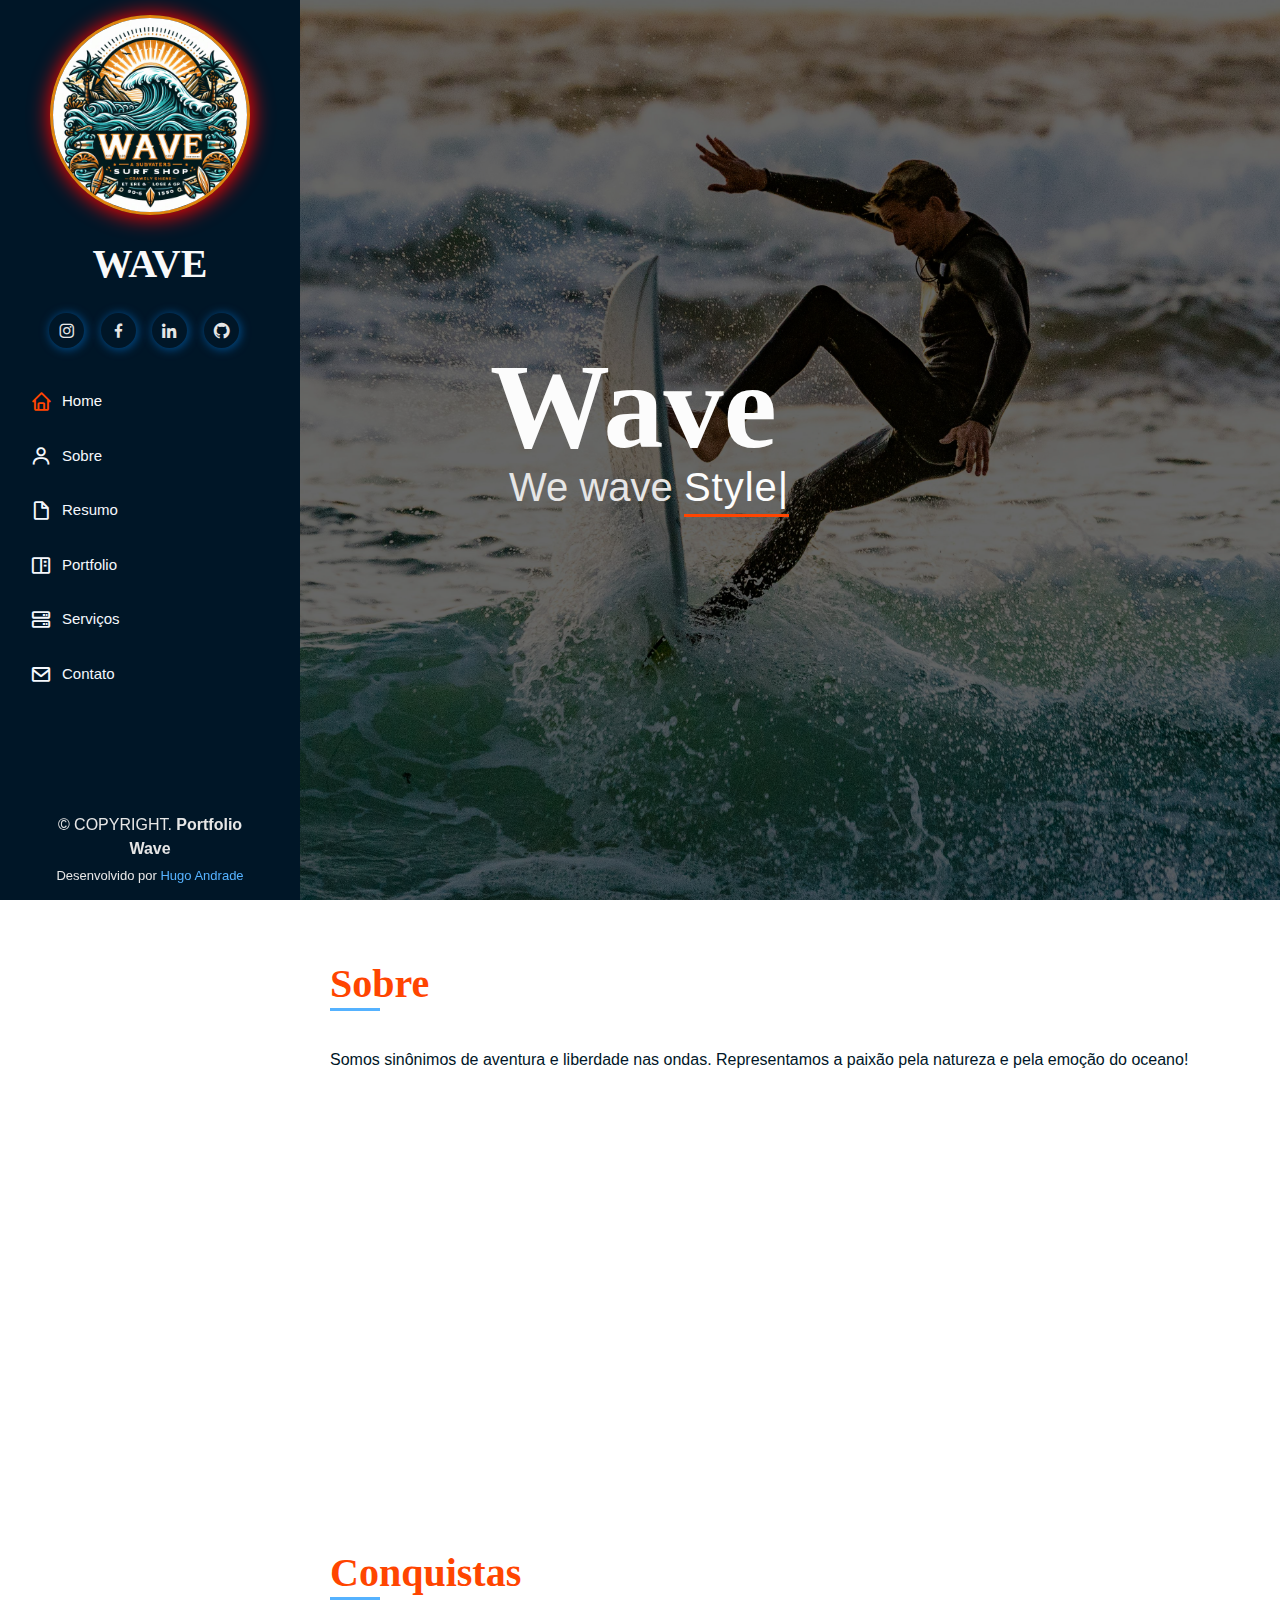
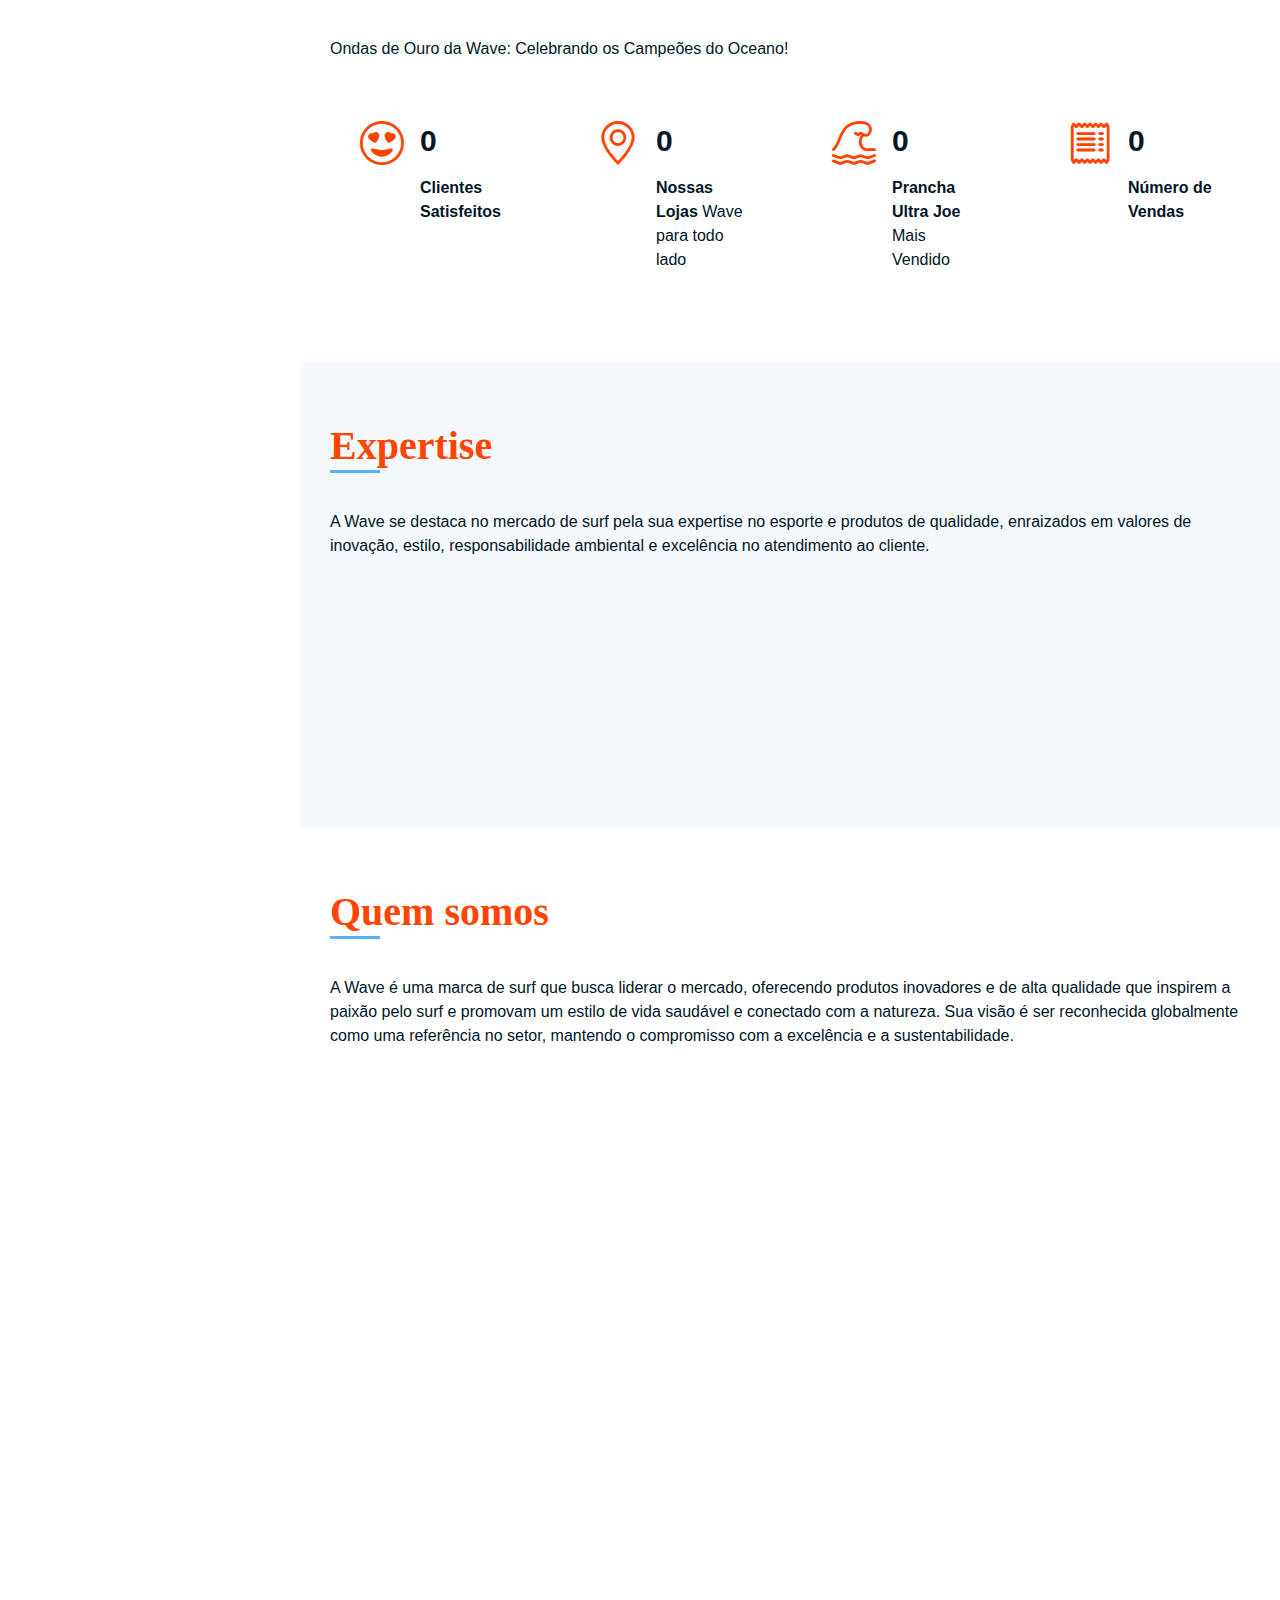
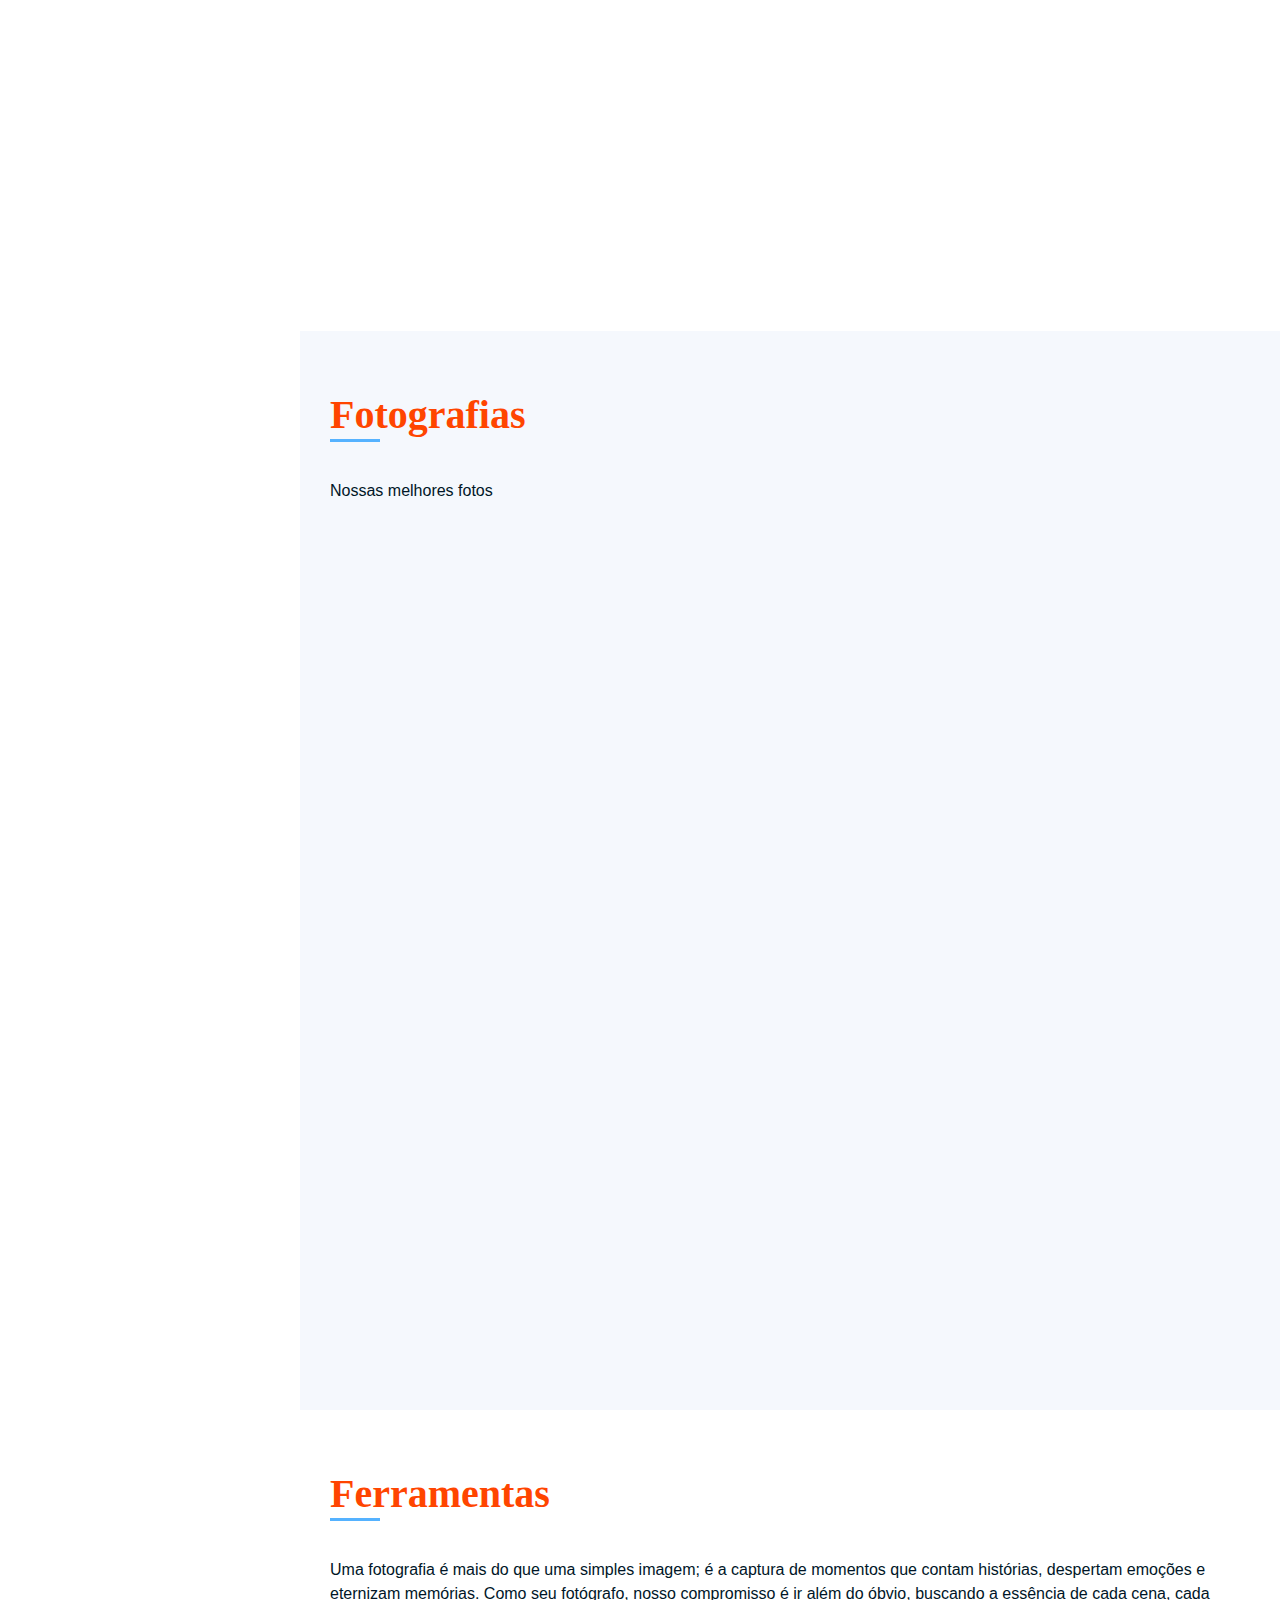
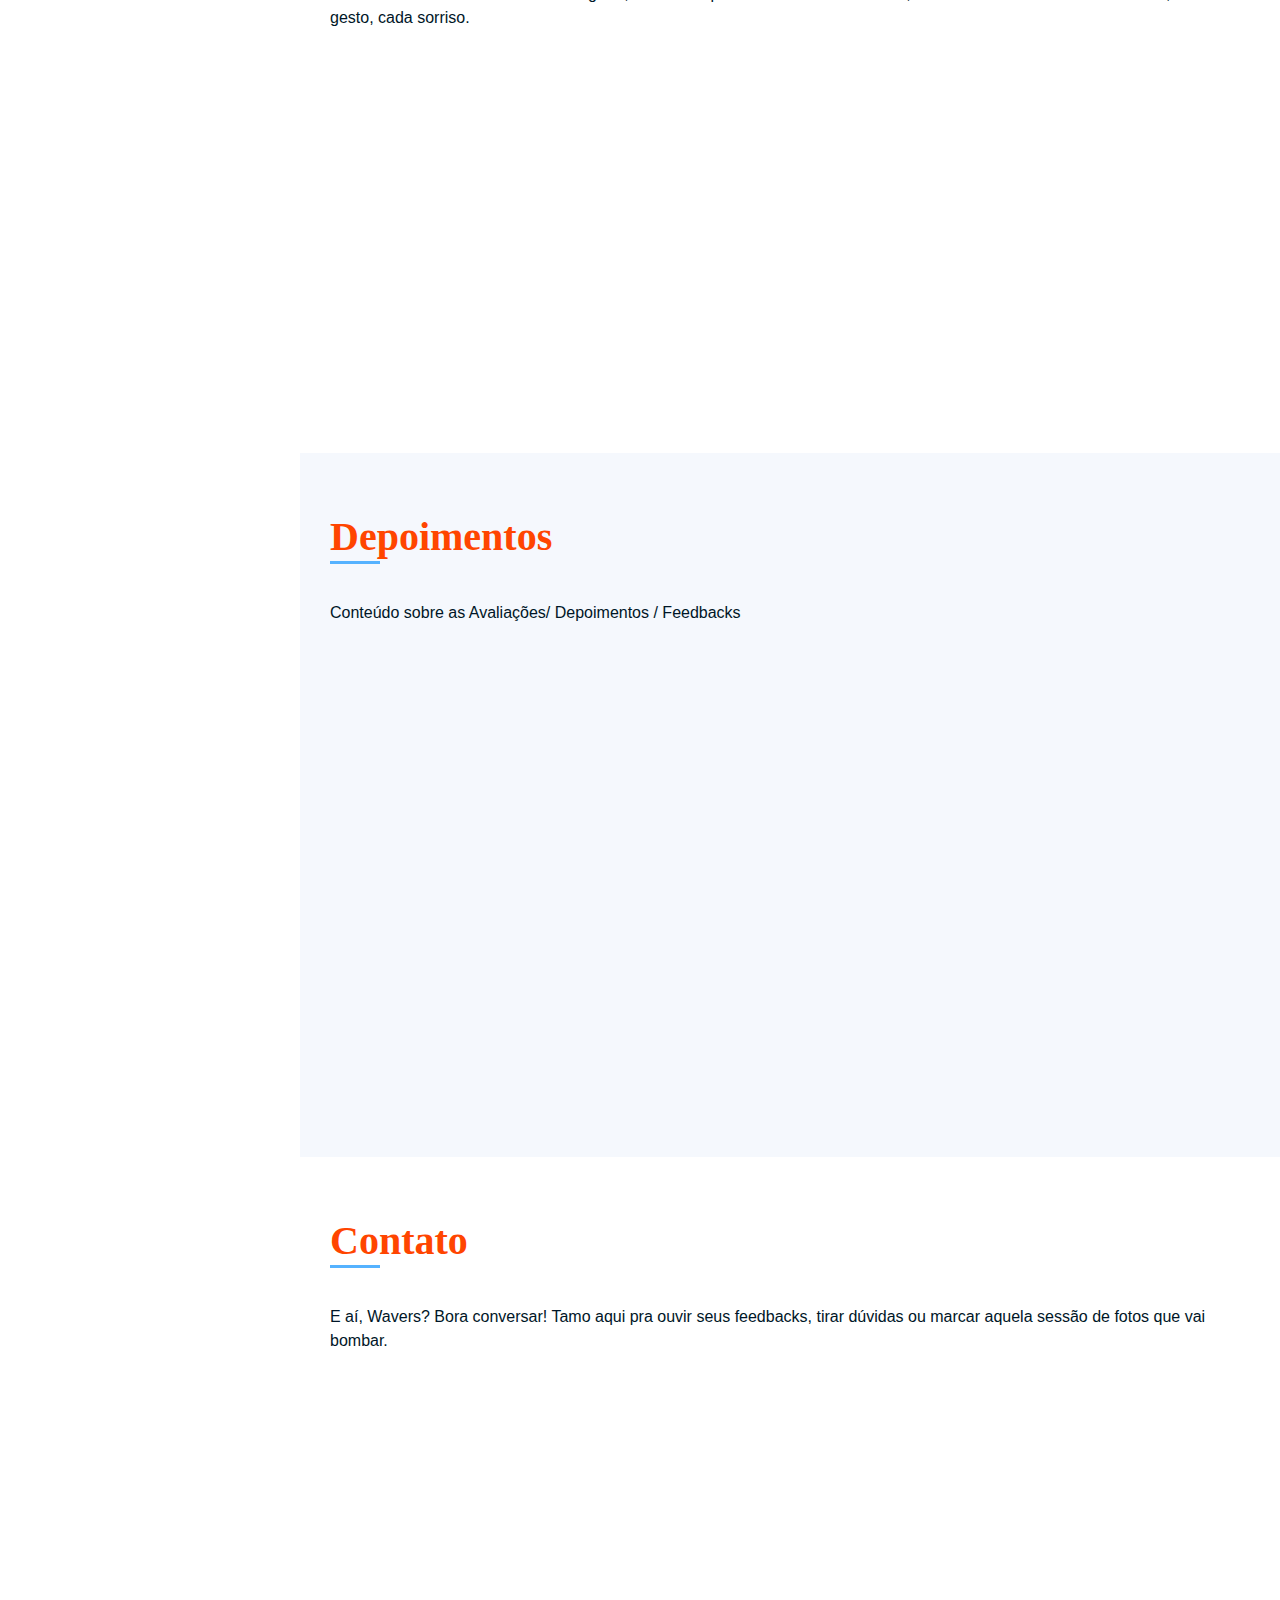
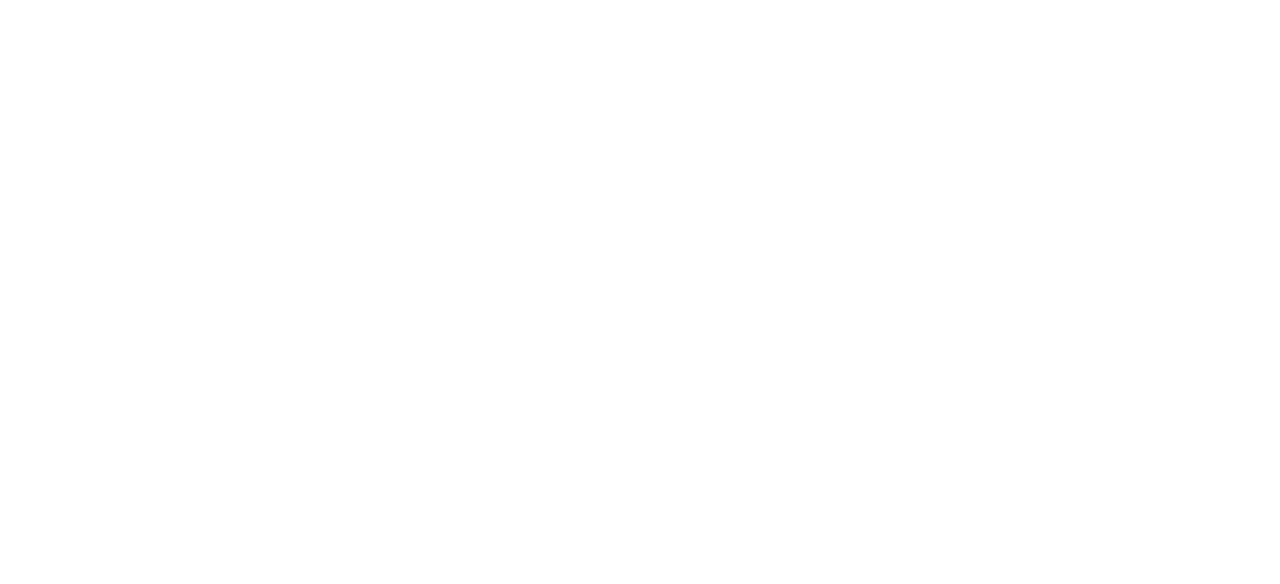
<file: index.html>
<!DOCTYPE html>
<html lang="pt-br">
<head>
    <meta charset="UTF-8">
    <meta name="viewport" content="width=device-width, initial-scale=1.0">
    <title> Wave </title>
    <!-- Criar Meta -->
    <meta name="author" content="Hugo Andrade">
    <meta name="robots" content="index, follow">
    <meta name="description" content="wave, os melhores fotografos para surfistas">
    <meta name="keywords" content="wave, fotografia, surf, surfistas, ondas, onda, surfista, fotografia maravilhosas, fotografia sol, fotografia de surfistas">
    <!--  Criar Favicon -->
    <link rel="shortcut icon" href="img/logo/logo-img.jpg">

    <!-- Css Bootstrap -->
    <link rel="stylesheet" href="bootstrap/aos/aos.css">
    <link rel="stylesheet" href="bootstrap/bootstrap/css/bootstrap.min.css">
    <link rel="stylesheet" href="bootstrap/bootstrap-icons/bootstrap-icons.css">
    <link rel="stylesheet" href="bootstrap/boxicons/css/boxicons.min.css">
    <link rel="stylesheet" href="bootstrap/glightbox/css/glightbox.min.css">
    <link rel="stylesheet" href="bootstrap/swiper/swiper-bundle.min.css">

    <!-- CSS Principal -->
    <link rel="stylesheet" href="css/style.css">

</head>
<body>

    <!-- Botão Hamburger para alternar menu mobile -->
    <i class="bi bi-list mobile-nav-toggle d-xl-none"></i>

    <!-- Cabeçalho -->
    <header id="header">
        <div class="d-flex flex-column">
            <div class="perfil"> <!-- Início div perfil -->
                <img class="img-fluid rounded-circle" src="img/logo/perfil.jpg" alt="">

                <h1 class="text-light"> WAVE </h1>

                <div class="social-links mt-3 text-center"> <!-- Div Redes Sociais -->
                    <a href="#" class="instagram" target="_blank"> <i class="bx bxl-instagram"></i> </a>

                    <a href="#" class="facebook" target="_blank"> <i class="bx bxl-facebook"></i> </a>

                    <a href="#" class="linkedin" target="_blank"> <i class="bx bxl-linkedin"></i> </a>

                    <a href="#" class="github" target="_blank"> <i class="bx bxl-github"></i> </a>
                </div> <!-- Fim div Redes Sociais -->

            </div> <!-- Fim da Div Perfil -->

            <nav id="navbar" class="nav-menu navbar">
                <ul> <!-- lista não ordenada criada -->
                    <li><a href="#hero" class="nav-link scrollto active"> <i class="bx bx-home"></i><span> Home </span> </a></li>

                    <li><a href="#sobre" class="nav-link scrollto"> <i class="bx bx-user"></i><span> Sobre </span> </a></li>

                    <li><a href="#resume" class="nav-link scrollto"> <i class="bx bx-file-blank"></i><span> Resumo </span> </a></li>

                    <li><a href="#portfolio" class="nav-link scrollto"> <i class="bx bx-book-content"></i><span> Portfolio </span> </a></li>

                    <li><a href="#services" class="nav-link scrollto"> <i class="bx bx-server"></i><span> Serviços </span> </a></li>

                    <li><a href="#contato" class="nav-link scrollto"> <i class="bx bx-envelope"></i><span> Contato </span> </a></li>
                </ul>
            </nav>

        </div> <!-- Fim div flex column -->

    </header> <!-- Fim cabeçalho -->

    <!-- Seção Hero -->

    <section id="hero" class="d-flex flex-column justify-content-center align-items-center">
        <div class="hero-container" data-aos="fade-in">

            <h1> Wave </h1>
            <p> We wave <span class="typed" data-typed-items="Style, Surf, You"></span></p>
        </div>

        <h6 class="direitos">https://www.pexels.com/pt-br/foto/surfista-realizando-truques-1654498/</h6>

    </section> <!-- fim da seção hero -->

    <!-- Ínicio conteúdo Principal -->

    <main id="main"> 
        <section id="sobre" class="sobre">

            <div class="container"> <!-- início div container --> 

                <div class="section-title">  <!-- ínicio div seção -->
                    <h2> Sobre </h2>
                    <p> Somos sinônimos de aventura e liberdade nas ondas. Representamos a paixão pela natureza e pela emoção do oceano! </p>

                </div> <!-- fim seção título -->

                <div class="row"> <!-- Início div row -->
                    <div class="col-lg-4" data-aos="fade-right"> <!-- Início div col-lg-4 -->
                        <img class="img-fluid" src="img/logo/blacklogo.png" alt="">
                    </div> <!-- fim div col-lg-4 -->

                    <div class="col-lg-8 pt-4 pt-lg-0 content" data-aos="fade-left"> <!-- Início div conteúdo -->
                        <h3> Wave: Onde a aventura encontra as ondas! </h3>
                        <p class="fst-italic"> Mais do que uma marca, somos um estilo de vida que inspira os amantes do surf em todo o mundo a explorar, desafiar e conectar-se com o mar. </p>
                        <div class="row"> <!-- início div row2 -->
                            <div class="col-lg-6"> <!-- Início div col-lg-6 -->
                                <ul>
                                    <li>
                                        <i class="bi bi-calendar-event"></i>
                                        <strong> Data de Inauguração: </strong> <span> 16 - Abril - 2024 </span>
                                    </li>

                                    <li>
                                        <i class="bi bi-globe-americas"></i>
                                        <strong> Website: </strong> <span> github.com/cursofrontendsenaihugo</span>
                                    </li>

                                    <li>
                                        <i class="bi bi-phone"></i>
                                        <strong> Telefone: </strong> <span> (11) 978225722 </span>
                                    </li>

                                    <li>
                                        <i class="bi bi-geo-fill"></i>
                                        <strong> Cidade: </strong> <span> Rio de Janeiro </span>
                                    </li>

                                </ul>
                            </div> <!-- fim div col-lg-6 -->

                            <div class="col-lg-6"> <!-- Início div col-lg-6 2 -->
                                <ul>
                                    <li>
                                        <i class="bi bi-envelope-at"></i>
                                        <strong> E-mail: </strong> <span> <a class="email" href="mailto:comercial@wave.com.br"> comercial@wave.com.br </a> </span>
                                    </li>

                                    <li>
                                        <i class="bi bi-envelope-at"></i>
                                        <strong> Website: </strong> <span> github.com/cursofrontendsenaihugo</span>
                                    </li>

                                    <li>
                                        <i class="bi bi-phone"></i>
                                        <strong> Telefone: </strong> <span> (11) 978225722 </span>
                                    </li>

                                    <li>
                                        <i class="bi bi-geo-fill"></i>
                                        <strong> Cidade: </strong> <span> Rio de Janeiro </span>
                                    </li>
                                </ul>
                            </div> <!-- fim div col-lg-6 2 -->

                        </div> <!-- fim div row2 -->

                        <p> Surf na Onda da Wave: Onde a Aventura Começa! </p>

                    </div> <!-- fim div conteúdo -->

                </div><!-- fim div row -->

            </div> <!-- fim div container -->

        </section> <!-- fim sobre -->

        <section id="conquistas" class="conquistas">
            <div class="container">
                <div class="section-title">
                    <h2> Conquistas <i></i></h2>
                    <p> Ondas de Ouro da Wave: Celebrando os Campeões do Oceano! </p>
                </div>

                <div class="row"> <!-- Início div row -->
                    <div class="col-lg-3 col-md-6 d-md-flex align-items-md-stretch"> <!-- Início div col-lg-3 col-md-6 d-md-flex align-items-md-stretch -->
                        <div class="count-box"> <!-- Início div count-box -->
                            <i class="bi bi-emoji-heart-eyes"></i> <span class="purecounter" data-purecounter-start="0" data-purecounter-end="13598" data-purecounter-duration="1.2"></span> <p> <strong> Clientes Satisfeitos </strong></p>
                        </div> <!-- fim div count-box -->
                    </div> <!-- fim div col-lg-3 col-md-6 d-md-flex align-items-md-stretch --> 

                    <div class="col-lg-3 col-md-6 d-md-flex align-items-md-stretch"> <!-- Início div col-lg-3 col-md-6 d-md-flex align-items-md-stretch -->
                        <div class="count-box"> <!-- Início div count-box -->
                            <i class="bi bi-geo-alt"></i> <span class="purecounter" data-purecounter-start="0" data-purecounter-end="89" data-purecounter-duration="1.2"></span> <p> <strong> Nossas Lojas </strong> Wave para todo lado</p>
                        </div> <!-- fim div count-box -->
                    </div> <!-- fim div col-lg-3 col-md-6 d-md-flex align-items-md-stretch --> 

                    <div class="col-lg-3 col-md-6 d-md-flex align-items-md-stretch"> <!-- Início div col-lg-3 col-md-6 d-md-flex align-items-md-stretch -->
                        <div class="count-box"> <!-- Início div count-box -->
                            <i class="bi bi-tsunami"></i> <span class="purecounter" data-purecounter-start="0" data-purecounter-end="10258" data-purecounter-duration="1.2"></span> <p> <strong> Prancha Ultra Joe </strong> Mais Vendido</p>
                        </div> <!-- fim div count-box -->
                    </div> <!-- fim div col-lg-3 col-md-6 d-md-flex align-items-md-stretch --> 

                    <div class="col-lg-3 col-md-6 d-md-flex align-items-md-stretch"> <!-- Início div col-lg-3 col-md-6 d-md-flex align-items-md-stretch -->
                        <div class="count-box"> <!-- Início div count-box -->
                            <i class="bi bi-receipt"></i> <span class="purecounter" data-purecounter-start="0" data-purecounter-end="18260" data-purecounter-duration="1.2"></span> <p> <strong> Número de Vendas </strong></p>
                        </div> <!-- fim div count-box -->
                    </div> <!-- fim div col-lg-3 col-md-6 d-md-flex align-items-md-stretch --> 

                </div> <!-- fim div row -->
            </div>

        </section> <!-- fim seção conquistas -->

        <section id="skills" class="skills section-bg"> <!-- Início da seção skills -->
            <div class="container">
                <div class="section-title">
                    <h2> Expertise </h2>
                    <p> A Wave se destaca no mercado de surf pela sua expertise no esporte e produtos de qualidade, enraizados em valores de inovação, estilo, responsabilidade ambiental e excelência no atendimento ao cliente. </p>
                </div>

                <div class="row skills-content"> <!-- Início row skills content -->
                    <div class="col-lg-6" data-aos="fade-up">
                        <div class="progress">
                            <span class="skill"> Apoio aos Surfistas <i class="val"> 100% </i></span>
                            <div class="progress-bar-bg">
                                <div class="progress-bar" role="progressbar" aria-valuenow="100" aria-valuemin="0" aria-valuemax="100"></div>
                            </div> <!-- final div progress bar bg -->
                        </div> <!-- final div progresso -->

                        <div class="progress">
                            <span class="skill"> Apoio as Praias <i class="val"> 90% </i></span>
                            <div class="progress-bar-bg">
                                <div class="progress-bar" role="progressbar" aria-valuenow="90" aria-valuemin="0" aria-valuemax="100"></div>
                            </div> <!-- final div progress bar bg -->
                        </div> <!-- final div progresso -->

                        <div class="progress">
                            <span class="skill"> Fotografos Profissionais <i class="val"> 95% </i></span>
                            <div class="progress-bar-bg">
                                <div class="progress-bar" role="progressbar" aria-valuenow="95" aria-valuemin="0" aria-valuemax="100"></div>
                            </div> <!-- final div progress bar bg -->
                        </div> <!-- final div progresso -->

                    </div> <!-- final div col-lg-6 -->

                    <div class="col-lg-6" data-aos="fade-up" data-aos-delay="100">

                        <div class="progress">
                            <span class="skill"> Colocar titulo <i class="val"> 85% </i></span>
                            <div class="progress-bar-bg">
                                <div class="progress-bar" role="progressbar" aria-valuenow="85" aria-valuemin="0" aria-valuemax="100"></div>
                            </div> <!-- final div progress bar bg -->
                        </div> <!-- final div progresso -->

                        <div class="progress">
                            <span class="skill"> Colocar titulo <i class="val"> 80% </i></span>
                            <div class="progress-bar-bg">
                                <div class="progress-bar" role="progressbar" aria-valuenow="80" aria-valuemin="0" aria-valuemax="100"></div>
                            </div> <!-- final div progress bar bg -->
                        </div> <!-- final div progresso -->

                        <div class="progress">
                            <span class="skill"> Colocar titulo <i class="val"> 87% </i></span>
                            <div class="progress-bar-bg">
                                <div class="progress-bar" role="progressbar" aria-valuenow="87" aria-valuemin="0" aria-valuemax="100"></div>
                            </div> <!-- final div progress bar bg -->
                        </div> <!-- final div progresso -->

                    </div>

                </div> <!-- final row skills content-->

            </div> <!-- final div container --> 

        </section> <!-- Fim seção skills -->

        <section id="resume" class="resume">
            <div class="container">
                <div class="section-title">
                    <h2> Quem somos  </h2> 
                    <p> A Wave é uma marca de surf que busca liderar o mercado, oferecendo produtos inovadores e de alta qualidade que inspirem a paixão pelo surf e promovam um estilo de vida saudável e conectado com a natureza. Sua visão é ser reconhecida globalmente como uma referência no setor, mantendo o compromisso com a excelência e a sustentabilidade. </p>
                </div>

                <div class="row">
                    <div class="col-lg-6" data-aos="fade-up">
                        <h3 class="resume-title"> Missão </h3>
                        <div class="resume-item pb-0">
                            <h4> Propósito </h4>
                            <p> <em>
                                A missão da Wave é oferecer produtos excepcionais que aprimorem a experiência de surf de todos os níveis, combinando desempenho, durabilidade e estilo.</em></p>
                                <ul>
                                    <li> <strong> Compromisso: </strong> Atender às necessidades e expectativas dos clientes, garantindo qualidade em cada produto.</li>
                                    <li> <strong> Sustentabilidade: </strong> Promover a preservação dos oceanos e do meio ambiente através de práticas sustentáveis. </li>
                                </ul>
                        </div>

                        <h3 class="resume-title"> Visão </h3>
                        <div class="resume-item">
                            <h4> Objetivo </h4>
                            <p>
                                Lorem ipsum dolor, sit amet consectetur adipisicing elit. Ipsum quos eligendi iure nesciunt vel, placeat perspiciatis deserunt labore.
                            </p>
                        </div>
                        <div class="resume-item">
                            <h4> Tópico 2 </h4>
                            <p>
                                Lorem ipsum dolor, sit amet consectetur adipisicing elit. Ipsum quos eligendi iure nesciunt vel, placeat perspiciatis deserunt labore.
                            </p>
                        </div>
                    </div>

                    <div class="col-lg-6" data-aos="fade-up" data-aos-delay="100">

                        <h3 class="resume-title"> Valores </h3>
                        <div class="resume-item">
                            <h4> Princípios </h4>
                            <p> Lorem ipsum dolor sit amet consectetur adipisicing elit. Illo ea fugit est officia pariatur laboriosam eaque? Voluptatem optio repellendus nesciunt minima, magni debitis, neque aspernatur odit, odio commodi minus natus. </p>
                            <ul>
                                <li>Topico 1</li>
                                <li>Topico 2</li>
                                <li>Topico 3</li>
                                <li>Topico 4</li>
                                <li>Topico 5</li>
                            </ul>
                        </div>
                        <div class="resume-item">
                            <h4> Princípios </h4>
                            <p> Lorem ipsum dolor sit amet consectetur adipisicing elit. Illo ea fugit est officia pariatur laboriosam eaque? Voluptatem optio repellendus nesciunt minima, magni debitis, neque aspernatur odit, odio commodi minus natus. </p>
                            <ul>
                                <li>Topico 1</li>
                                <li>Topico 2</li>
                                <li>Topico 3</li>
                                <li>Topico 4</li>
                                <li>Topico 5</li>
                            </ul>
                        </div>
                    </div> <!-- final div col-lg-6 --> 

                </div> <!-- Final div class row -->

            </div> <!-- Final div container -->
        </section> <!-- Fim seção Resume -->

        <section id="portfolio" class="portfolio section-bg">
            <div class="container">
                <div class="section-title">
                    <h2> Fotografias </h2>
                    <p> Nossas melhores fotos </p>
                </div> <!-- final div section-title -->

                <!-- responsável pelo filtro -->
                <div class="row" data-aos="fade-up">
                    <div class="col-lg-12 d-flex justify-content-center">
                        <ul id="portfolio-filters">
                            <li data-filter="*" class="filter-active"> Todos </li>
                            <li data-filter=".filter-app"> App </li>
                            <li data-filter=".filter-web"> Web </li>
                            <li data-filter=".filter-card"> Card </li>
                        </ul>
                    </div> <!-- final div col-lg-12 d-flex justify-content-center -->
                </div> <!-- final da div row fade up -->

                <div class="row portfolio-container" data-aos="fade-up" data-aos-delay="200">
                    <div class="col-lg-4 col-md-6 portfolio-item filter-app">
                        <div class="portfolio-wrap">
                            <img class="img-fluid" src="img/portfolio/portfolio-1.jpg" alt="">
                            <div class="portfolio-links">
                                <a href="img/portfolio/portfolio-1.jpg" class="portfolio-lightbox" data-gallery="portfolioGallery" title="Rio de Janeiro"> <i class="bx bx-plus"> </i></a>
                                <a href="detalhes.html" title="Mais informações"> <i class="bx bx-link"> </i></a>

                            </div> <!-- final div portfolio links -->
                        </div> <!-- final div portfolio wrap -->

                    </div> <!-- final div col-lg-4 col-md-6 portfolio-item filter-app -->

                    <div class="col-lg-4 col-md-6 portfolio-item filter-app">
                        <div class="portfolio-wrap">
                            <img class="img-fluid" src="img/portfolio/portfolio-3.jpg" alt="">
                            <div class="portfolio-links">
                                <a href="img/portfolio/portfolio-3.jpg" class="portfolio-lightbox" data-gallery="portfolioGallery" title="Surf na Veia"> <i class="bx bx-plus"> </i></a>
                                <a href="detalhes.html" title="Mais informações"> <i class="bx bx-link"> </i></a>

                            </div> <!-- final div portfolio links -->
                        </div> <!-- final div portfolio wrap -->

                    </div> <!-- final div col-lg-4 col-md-6 portfolio-item filter-app -->

                    <div class="col-lg-4 col-md-6 portfolio-item filter-app">
                        <div class="portfolio-wrap">
                            <img class="img-fluid" src="img/portfolio/portfolio-6.jpg" alt="">
                            <div class="portfolio-links">
                                <a href="img/portfolio/portfolio-6.jpg" class="portfolio-lightbox" data-gallery="portfolioGallery" title="Surfando nas Ondas"> <i class="bx bx-plus"> </i></a>
                                <a href="detalhes.html" title="Mais informações"> <i class="bx bx-link"> </i></a>

                            </div> <!-- final div portfolio links -->
                        </div> <!-- final div portfolio wrap -->

                    </div> <!-- final div col-lg-4 col-md-6 portfolio-item filter-app -->

                    <div class="col-lg-4 col-md-6 portfolio-item filter-web">
                        <div class="portfolio-wrap">
                            <img class="img-fluid" src="img/portfolio/portfolio-4.jpg" alt="">
                            <div class="portfolio-links">
                                <a href="img/portfolio/portfolio-4.jpg" class="portfolio-lightbox" data-gallery="portfolioGallery" title="Surf"> <i class="bx bx-plus"> </i></a>
                                <a href="detalhes.html" title="Mais informações"> <i class="bx bx-link"> </i></a>

                            </div> <!-- final div portfolio links -->
                        </div> <!-- final div portfolio wrap -->

                    </div> <!-- final div col-lg-4 col-md-6 portfolio-item filter-app -->

                    <div class="col-lg-4 col-md-6 portfolio-item filter-web">
                        <div class="portfolio-wrap">
                            <img class="img-fluid" src="img/portfolio/portfolio-7.jpg" alt="">
                            <div class="portfolio-links">
                                <a href="img/portfolio/portfolio-7.jpg" class="portfolio-lightbox" data-gallery="portfolioGallery" title="Surfando"> <i class="bx bx-plus"> </i></a>
                                <a href="detalhes.html" title="Mais informações"> <i class="bx bx-link"> </i></a>

                            </div> <!-- final div portfolio links -->
                        </div> <!-- final div portfolio wrap -->

                    </div> <!-- final div col-lg-4 col-md-6 portfolio-item filter-app -->

                    <div class="col-lg-4 col-md-6 portfolio-item filter-web">
                        <div class="portfolio-wrap">
                            <img class="img-fluid" src="img/portfolio/portfolio-8.jpg" alt="">
                            <div class="portfolio-links">
                                <a href="img/portfolio/portfolio-8.jpg" class="portfolio-lightbox" data-gallery="portfolioGallery" title="Surf"> <i class="bx bx-plus"> </i></a>
                                <a href="detalhes.html" title="Mais informações"> <i class="bx bx-link"> </i></a>

                            </div> <!-- final div portfolio links -->
                        </div> <!-- final div portfolio wrap -->

                    </div> <!-- final div col-lg-4 col-md-6 portfolio-item filter-app -->

                    <div class="col-lg-4 col-md-6 portfolio-item filter-card">
                        <div class="portfolio-wrap">
                            <img class="img-fluid" src="img/portfolio/portfolio-2.jpg" alt="">
                            <div class="portfolio-links">
                                <a href="img/portfolio/portfolio-2.jpg" class="portfolio-lightbox" data-gallery="portfolioGallery" title="Surf"> <i class="bx bx-plus"> </i></a>
                                <a href="detalhes.html" title="Mais informações"> <i class="bx bx-link"> </i></a>

                            </div> <!-- final div portfolio links -->
                        </div> <!-- final div portfolio wrap -->

                    </div> <!-- final div col-lg-4 col-md-6 portfolio-item filter-card -->

                    <div class="col-lg-4 col-md-6 portfolio-item filter-card">
                        <div class="portfolio-wrap">
                            <img class="img-fluid" src="img/portfolio/portfolio-5.jpg" alt="">
                            <div class="portfolio-links">
                                <a href="img/portfolio/portfolio-5.jpg" class="portfolio-lightbox" data-gallery="portfolioGallery" title="Surf"> <i class="bx bx-plus"> </i></a>
                                <a href="detalhes.html" title="Mais informações"> <i class="bx bx-link"> </i></a>

                            </div> <!-- final div portfolio links -->
                        </div> <!-- final div portfolio wrap -->

                    </div> <!-- final div col-lg-4 col-md-6 portfolio-item filter-card -->

                    <div class="col-lg-4 col-md-6 portfolio-item filter-card">
                        <div class="portfolio-wrap">
                            <img class="img-fluid" src="img/portfolio/portfolio-9.jpg" alt="">
                            <div class="portfolio-links">
                                <a href="img/portfolio/portfolio-9.jpg" class="portfolio-lightbox" data-gallery="portfolioGallery" title="Surf"> <i class="bx bx-plus"> </i></a>
                                <a href="detalhes.html" title="Mais informações"> <i class="bx bx-link"> </i></a>

                            </div> <!-- final div portfolio links -->
                        </div> <!-- final div portfolio wrap -->

                    </div> <!-- final div col-lg-4 col-md-6 portfolio-item filter-card -->

                </div> <!-- Final div row portfolio-container -->
            </div> <!-- final div container -->
        </section> <!-- Fim seção portfolio -->

        <section id="services" class="services">
            <div class="container">
                <div class="section-title">
                    <h2> Ferramentas </h2>
                    <p>Uma fotografia é mais do que uma simples imagem; é a captura de momentos que contam histórias, despertam emoções e eternizam memórias. Como seu fotógrafo, nosso compromisso é ir além do óbvio, buscando a essência de cada cena, cada gesto, cada sorriso.</p>
                </div> <!-- fim div section title -->

                <div class="row">
                    <div class="col-lg-4 col-md-6 icon-box" data-aos="fade-up">
                        <div class="icon">
                            <i class="bi bi-camera-fill"></i>
                        </div>
                        <h4 class="title"> Canon Rebel</h4>
                        <p class="description"> Com nossas Canons, transformamos momentos em obras-primas. </p>
                    </div> <!-- final div col-lg-4 col-md-6 icon-box -->

                    <div class="col-lg-4 col-md-6 icon-box" data-aos="fade-up">
                        <div class="icon">
                            <i class="bi bi-camera-fill"></i>
                        </div>
                        <h4 class="title"> Drone </h4>
                        <p class="description"> Voando sobre as ondas, nossos drones capturam a emoção do surf como nunca antes. </p>
                    </div> <!-- final div col-lg-4 col-md-6 icon-box -->

                    <div class="col-lg-4 col-md-6 icon-box" data-aos="fade-up">
                        <div class="icon">
                            <i class="bi bi-camera-fill"></i>
                        </div>
                        <h4 class="title"> GoPro </h4>
                        <p class="description">  GoPro é a companheira perfeita para capturar sua jornada de surf. </p>
                    </div> <!-- final div col-lg-4 col-md-6 icon-box -->

                    <div class="col-lg-4 col-md-6 icon-box" data-aos="fade-up">
                        <div class="icon">
                            <i class="bi bi-camera-fill"></i>
                        </div>
                        <h4 class="title"> Canon Rebel</h4>
                        <p class="description">  GoPro é a companheira perfeita para capturar sua jornada de surf. </p>
                    </div> <!-- final div col-lg-4 col-md-6 icon-box -->

                    <div class="col-lg-4 col-md-6 icon-box" data-aos="fade-up">
                        <div class="icon">
                            <i class="bi bi-camera-fill"></i>
                        </div>
                        <h4 class="title"> Canon Rebel</h4>
                        <p class="description">  GoPro é a companheira perfeita para capturar sua jornada de surf. </p>
                    </div> <!-- final div col-lg-4 col-md-6 icon-box -->

                    <div class="col-lg-4 col-md-6 icon-box" data-aos="fade-up">
                        <div class="icon">
                            <i class="bi bi-camera-fill"></i>
                        </div>
                        <h4 class="title"> Canon Rebel</h4>
                        <p class="description">  GoPro é a companheira perfeita para capturar sua jornada de surf. </p>
                    </div> <!-- final div col-lg-4 col-md-6 icon-box -->

                </div> <!-- final div row -->

            </div> <!-- fim da container -->
        </section> <!-- Fim section services -->

        <section id="depoimentos" class="depoimentos section-bg">
            <div class="container">

                <div class="section-title">
                    <h2> Depoimentos </h2>
                    <p> Conteúdo sobre as Avaliações/ Depoimentos / Feedbacks </p>
                </div>

                <div class="depoimentos-slider swiper" data-aos="fade-up" data-aos-delay="100">

                    <div class="swiper-wrapper">

                        <div class="swiper-slide">
                            <div class="depoimento-item" data-aos="fade-up">

                                <p>
                                    <i class="bx bxs-quote-alt-left quote-icon-left"> </i>
                                    Mano, a Wave simplesmente arrebenta! Pegaram cada momento no tubo como se fosse ouro, é impressionante a vibe que as fotos e vídeos transmitem. Valeu cada onda!
                                    <i class="bx bxs-quote-alt-right quote-icon-right"> </i>
                                </p>

                                <img class="depoimento-img" src="img/depoimentos/depoimento-1.jpg" alt="">
                                <h3> Pedro Silva </h3>
                                <h4> Surfista Profissional </h4>
                            </div>
                        </div> <!-- fim swiper-slide -->

                        <div class="swiper-slide">
                            <div class="depoimento-item" data-aos="fade-up">

                                <p>
                                    <i class="bx bxs-quote-alt-left quote-icon-left"> </i>
                                    A galera da Wave é braba demais! Conseguiram capturar aquela conexão com o mar de uma forma que só quem é surfista entende. Tô apaixonada pelo resultado!
                                    <i class="bx bxs-quote-alt-right quote-icon-right"> </i>
                                </p>

                                <img class="depoimento-img" src="img/depoimentos/depoimento-2.jpg" alt="">
                                <h3> Carol Santos </h3>
                                <h4> Surfista Amadora </h4>
                            </div>
                        </div> <!-- fim swiper-slide -->

                        <div class="swiper-slide">
                            <div class="depoimento-item" data-aos="fade-up">

                                <p>
                                    <i class="bx bxs-quote-alt-left quote-icon-left"> </i>
                                    A Wave é nota mil! Além de profissionais, são surfistas de alma, sacam? Cada foto parece uma pintura, cada vídeo uma sessão perfeita. Tamo junto, galera da Wave!"
                                    <i class="bx bxs-quote-alt-right quote-icon-right"> </i>
                                </p>

                                <img class="depoimento-img" src="img/depoimentos/depoimento-3.jpg" alt="">
                                <h3> Ana Oliveira </h3>
                                <h4> Surfista Profissional </h4>
                            </div>
                        </div> <!-- fim swiper-slide -->

                        <div class="swiper-slide">
                            <div class="depoimento-item" data-aos="fade-up">

                                <p>
                                    <i class="bx bxs-quote-alt-left quote-icon-left"> </i>
                                    A galera da Wave mandou bem demais! Capturaram a essência do surf de um jeito que só quem tá na água entende.
                                    <i class="bx bxs-quote-alt-right quote-icon-right"> </i>
                                </p>

                                <img class="depoimento-img" src="img/depoimentos/depoimento-4.jpg" alt="">
                                <h3> Lucas Ferreira </h3>
                                <h4> Apaixonado pelo Surf </h4>
                            </div>
                        </div> <!-- fim swiper-slide -->

                        <div class="swiper-slide">
                            <div class="depoimento-item" data-aos="fade-up">

                                <p>
                                    <i class="bx bxs-quote-alt-left quote-icon-left"> </i>
                                    Contratei a Wave pro meu último campeonato e foi show de bola! Cada manobra, cada drop, tudo registrado com a energia do surf.
                                    <i class="bx bxs-quote-alt-right quote-icon-right"> </i>
                                </p>

                                <img class="depoimento-img" src="img/depoimentos/depoimento-5.jpg" alt="">
                                <h3> Bruno Almeida </h3>
                                <h4> Surfista Amador </h4>
                            </div> <!-- fim depoimento-item -->
                        </div> <!-- fim swiper-slide -->
                    </div> <!-- fim swipper-wrapper -->

                    <div class="swiper-pagination"> </div>

                </div> <!-- fim depoimentos-slider swiper -->
            </div> <!-- fim div container -->
        </section>

        <section id="contato" class="contato">
            <div class="container">
                <div class="section-title">
                    <h2> Contato </h2>
                    <p> E aí, Wavers? Bora conversar! Tamo aqui pra ouvir seus feedbacks, tirar dúvidas ou marcar aquela sessão de fotos que vai bombar.</p>

                </div>

                <div class="row" data-aos="fade-in">
                    <div class="col-lg-5 d-flex align-items-md-stretch">

                        <div class="info">
                            <div class="endereco">
                                <i class="bi bi-geo-alt"></i>
                                <h4> Endereço </h4>
                                <p> Avenida Brigadeiro Faria Lima, 3500 <br>Itaim Bibui </p>
                            </div> <!-- fim div endereço -->

                            <div class="email">
                                <i class="bi bi-envelope-at"></i>
                                <h4> E-mail: </h4>
                                <p> contato@wave.com.br </p>
                            </div> <!-- fim div email -->

                            <div class="fone">
                                <i class="bi bi-phone"></i>
                                <h4> Telefone </h4>
                                <p> +55 (11) 3584-9866 </p>

                            </div> <!-- fim div fone -->

                            <iframe src="https://www.google.com/maps/embed?pb=!1m18!1m12!1m3!1d3656.48355176882!2d-46.68551062375912!3d-23.586984962535777!2m3!1f0!2f0!3f0!3m2!1i1024!2i768!4f13.1!3m3!1m2!1s0x94ce574374d53855%3A0x320ff35f343cd979!2sAv.%20Brig.%20Faria%20Lima%2C%203500%20-%20Itaim%20Bibi%2C%20S%C3%A3o%20Paulo%20-%20SP%2C%2004538-132!5e0!3m2!1spt-BR!2sbr!4v1718144901184!5m2!1spt-BR!2sbr" style="border:0; width: 100%; height: 300px;" allowfullscreen="" loading="lazy" referrerpolicy="no-referrer-when-downgrade"> frameborder="0"></iframe>

                        </div> <!-- fim info  -->

                    </div> <!-- fim div col-lg-5 d-flex align-items-md-stretch lado esquerdo -->

                    <div class="col-lg-7 mt-5 mt-lg-0 d-flex">
                        <form action="https://formspree.io/f/mnnaaerr" method="post" 
                        class="email-form">
                            <div class="row">
                                <div class="grupo-form col-md-6">
                                    <label for="nome"> Nome: * </label>
                                    <input type="text" name="nome" class="form-control" id="nome" placeholder="Digite seu nome completo:" required>

                                </div> <!-- fim grupo frorm nome-->
                                
                                <div class="grupo-form col-md-6">
                                    <label for="email"> E-mail * </label>
                                    <input type="email" name="email" class="form-control" id="email" placeholder="seu@email.com" required>

                                </div> <!-- fim grupo frorm e-mail -->

                                <div class="grupo-form">
                                    <label for="assunto"> Assunto: *</label>
                                    <input type="text" name="assunto" class="form-control" id="assunto" required>

                                </div> <!-- fim grupo frorm assunto -->

                                <div>
                                    <label for="mensagem"> Digite sua mensagem: *</label>
                                    <textarea name="mensagem" class="form-control" id="mensagem" cols="30" rows="7"></textarea>
                                </div> <!-- fim div mensagem -->

                                <div class="text-center">
                                    <button type="submit"> Enviar </button>
                                </div> <!-- fim div mensagem -->

                            </div> <!-- fim row forms -->
                        </form> <!-- fim formulário -->
                    </div> <!-- fim col-lg-7 mt-5 mt-lg-0 d-flex lado direito -->

                </div> <!-- fim div row -->
            </div> <!-- fim div container -->
        </section>

    </main> <!-- Fim Conteúdo Principal -->

    <!-- ínicio roda pé -->
    <footer id="footer">
        <div class="container">
            <div class="copyright">
                &copy; COPYRIGHT. <strong> <span> Portfolio Wave</span> </strong>
            </div>

            <div class="creditos">
                Desenvolvido por <a href="https://github.com/cursofrontendsenaihugo" target="_blank">Hugo Andrade</a>
            </div>
        </div> <!-- fim container -->

    </footer> <!-- fim roda pé -->

    <a class="back-to-top d-flex align-items-center justify-content-center" href="#">
        <i class="bi bi-arrow-up-short"></i>
    </a>



    <!-- JS Bootstrap -->
    <script src="bootstrap/aos/aos.js"></script>
    <script src="bootstrap/bootstrap/js/bootstrap.bundle.min.js"></script>
    <script src="bootstrap/glightbox/js/glightbox.min.js"></script>
    <script src="bootstrap/isotope-layout/isotope.pkgd.min.js"></script>
    <script src="bootstrap/purecounter/purecounter_vanilla.js"></script>
    <script src="bootstrap/swiper/swiper-bundle.min.js"></script>
    <script src="bootstrap/typed.js/typed.umd.js"></script>
    <script src="bootstrap/waypoints/noframework.waypoints.js"></script>

    <!-- JS Main/Principal -->
    <script src="js/main.js"></script>
</body>
</html>
</file>
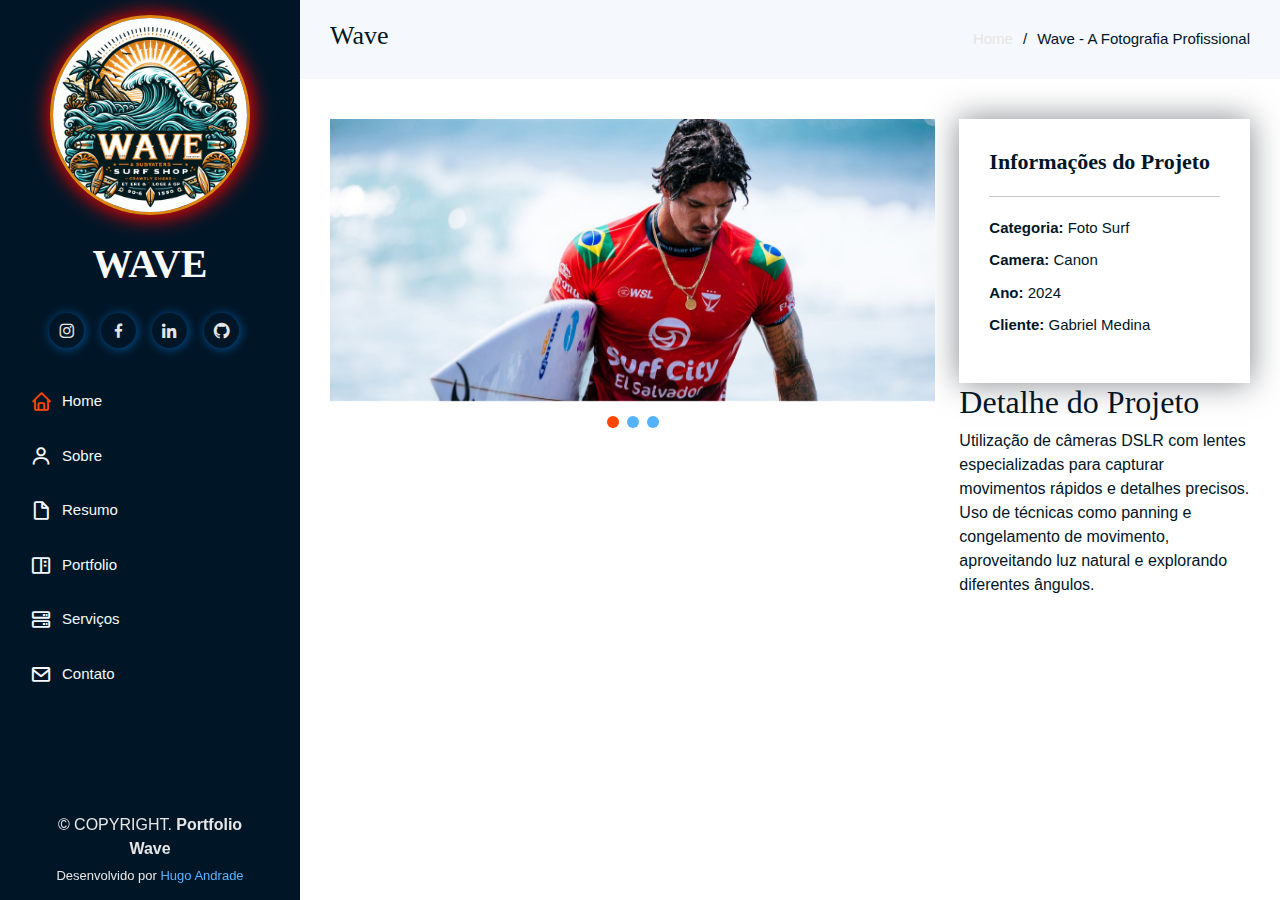
<file: detalhes.html>
<!DOCTYPE html>
<html lang="pt-br">
<head>
    <meta charset="UTF-8">
    <meta name="viewport" content="width=device-width, initial-scale=1.0">
    <title> Wave </title>
    <!-- Criar Meta -->

    <!--  Criar Favicon -->
    <link rel="shortcut icon" href="img/logo/logo-img.jpg">

    <!-- Css Bootstrap -->
    <link rel="stylesheet" href="bootstrap/aos/aos.css">
    <link rel="stylesheet" href="bootstrap/bootstrap/css/bootstrap.min.css">
    <link rel="stylesheet" href="bootstrap/bootstrap-icons/bootstrap-icons.css">
    <link rel="stylesheet" href="bootstrap/boxicons/css/boxicons.min.css">
    <link rel="stylesheet" href="bootstrap/glightbox/css/glightbox.min.css">
    <link rel="stylesheet" href="bootstrap/swiper/swiper-bundle.min.css">

    <!-- CSS Principal -->
    <link rel="stylesheet" href="css/style.css">

</head>
<body>

    <!-- Botão Hamburger para alternar menu mobile -->
    <!-- <i class="bi bi-list mobile-nav-toggle d-xl-none"></i> -->

    <!-- Cabeçalho -->
    <header id="header">
        <div class="d-flex flex-column">
            <div class="perfil"> <!-- Início div perfil -->
                <img class="img-fluid rounded-circle" src="img/logo/perfil.jpg" alt="">

                <h1 class="text-light"> WAVE </h1>

                <div class="social-links mt-3 text-center"> <!-- Div Redes Sociais -->
                    <a href="#" class="instagram" target="_blank"> <i class="bx bxl-instagram"></i> </a>

                    <a href="#" class="facebook" target="_blank"> <i class="bx bxl-facebook"></i> </a>

                    <a href="#" class="linkedin" target="_blank"> <i class="bx bxl-linkedin"></i> </a>

                    <a href="#" class="github" target="_blank"> <i class="bx bxl-github"></i> </a>
                </div> <!-- Fim div Redes Sociais -->

            </div> <!-- Fim da Div Perfil -->

            <nav id="navbar" class="nav-menu navbar">
                <ul> <!-- lista não ordenada criada -->
                    <li><a href="index.html" class="nav-link scrollto active"> <i class="bx bx-home"></i><span> Home </span> </a></li>

                    <li><a href="index.html" class="nav-link scrollto"> <i class="bx bx-user"></i><span> Sobre </span> </a></li>

                    <li><a href="index.html" class="nav-link scrollto"> <i class="bx bx-file-blank"></i><span> Resumo </span> </a></li>

                    <li><a href="index.html" class="nav-link scrollto"> <i class="bx bx-book-content"></i><span> Portfolio </span> </a></li>

                    <li><a href="index.html" class="nav-link scrollto"> <i class="bx bx-server"></i><span> Serviços </span> </a></li>

                    <li><a href="index.html" class="nav-link scrollto"> <i class="bx bx-envelope"></i><span> Contato </span> </a></li>
                </ul>
            </nav>

        </div> <!-- Fim div flex column -->

    </header> <!-- Fim cabeçalho -->

    <!-- Ínicio conteúdo Principal -->

    <main id="main">
        <section id="breadcrumbs" class="breadcrumbs">
            <div class="container">
                <div class="d-flex justify-content-between align-items-center">
                    <h2> Wave </h2>
                    <ol>
                        <li><a href="index.html"> Home </a></li>
                        <li>Wave - A Fotografia Profissional</li>
                    </ol> <!-- fim lista -->

                </div> <!-- fim div d-flex justify-content-between align-items-center -->


            </div> <!-- fim container -->
        </section> <!-- final seção breadccrumbs -->

        <section id="portfolio-detalhes" class="portfolio-detalhes">
            <div class="container">
                <div class="row gy-4">
                    <div class="col-lg-8">
                        <div class="detalhes-slider swiper">
                            <div class="swiper-wrapper align-items-center">
                                <div class="swiper-slide">
                                    <img src="img/portfolio/gabriel-medina.jpg" alt="">
                                </div> <!-- swiper-slide 1 -->

                                <div class="swiper-slide">
                                    <img src="img/portfolio/medina_pipe.jpg" alt="">
                                </div> <!-- swiper-slide 2 -->

                                <div class="swiper-slide">
                                    <img src="img/portfolio/gabriel-medina-profile.jpg" alt="">
                                </div> <!-- swiper-slide 3 -->
                            </div> <!-- fim swiper wrapper -->
                            <div class="swiper-pagination"></div>
                        </div> <!-- div portfolio detalhes swiper -->
                    </div> <!-- col lg 8 -->
                    <aside class="col-lg-4"> <!-- conteúdo ao lado -->
                        <div class="portfolio-info">
                            <h3> Informações do Projeto </h3>
                            <ul>
                                 <li> <strong> Categoria: </strong> Foto Surf </li>
                                 <li> <strong> Camera: </strong> Canon </li>
                                 <li> <strong> Ano: </strong> 2024 </li>
                                 <li> <strong> Cliente: </strong> Gabriel Medina </li>
                            </ul>
                        </div> <!-- fim portfolio info -->
                        <div class="porfolio-description">   
                            <h2> Detalhe do Projeto </h2>
                            <p>Utilização de câmeras DSLR com lentes especializadas para capturar movimentos rápidos e detalhes precisos. Uso de técnicas como panning e congelamento de movimento, aproveitando luz natural e explorando diferentes ângulos.</p>                    
                        </div> <!-- fim div portfolio description -->
                    </aside> <!-- fim aside conteúdo ao lado -->
                </div> <!-- div row gy 4 -->
            </div> <!-- fim container -->
        </section> <!-- fim portfolio detalhes -->
    </main> <!-- fim conteúdo main -->

    <!-- ínicio roda pé -->
    <footer id="footer">
        <div class="container">
            <div class="copyright">
                &copy; COPYRIGHT. <strong> <span> Portfolio Wave</span> </strong>
            </div>

            <div class="creditos">
                Desenvolvido por <a href="https://github.com/cursofrontendsenaihugo" target="_blank">Hugo Andrade</a>
            </div>
        </div> <!-- fim container -->

    </footer> <!-- fim roda pé -->

    <a class="back-to-top d-flex align-items-center justify-content-center" href="#">
        <i class="bi bi-arrow-up-short"></i>
    </a>



    <!-- JS Bootstrap -->
    <script src="bootstrap/aos/aos.js"></script>
    <script src="bootstrap/bootstrap/js/bootstrap.bundle.min.js"></script>
    <script src="bootstrap/glightbox/js/glightbox.min.js"></script>
    <script src="bootstrap/isotope-layout/isotope.pkgd.min.js"></script>
    <script src="bootstrap/purecounter/purecounter_vanilla.js"></script>
    <script src="bootstrap/swiper/swiper-bundle.min.js"></script>
    <script src="bootstrap/typed.js/typed.umd.js"></script>
    <script src="bootstrap/waypoints/noframework.waypoints.js"></script>

    <!-- JS Main/Principal -->
    <script src="js/main.js"></script>
</body>
</html>
</file>
<file: css/style.css>
:root{
    --texto-claro: #e6e6e6;
    --texto-escuro: #001627;
    --titulo-claro: #004a86;
    --titulo-escuro: #fcfcfc;
    --primary-bg-color: #001627;
    --secondary-bg-color: #adadad;
    --third-bg-color: #ffffff;
    --hover-color: rgb(231, 163, 37);
    --border-color: orangered;
    --border-color-light: rgb(224, 133, 14);
    --texto-opaco: #f5f8fd;
    --texto-branco: #fcfcfc;
    --cor-detalhes: #0987ee;
    --cor-detalhes: #55b2ff;
    --sombra-clara: #fcfcfc;
    --cor-branca: #fffafa;
    --cor-detail: #fbffff;
    --contatoarea: #f7f7f7;
}

/* CSS Geral */

body{
    font-family: Arial, Helvetica, sans-serif;
    color: var(--texto-escuro);
    background: var(--third-bg-color);
}

a{
    color: var(--texto-claro);
    text-decoration: none;
}

a:hover{
    color: var(--hover-color);
    text-decoration: none; /* retirar underline */
}

h1, h2, h3, h4, h5, h6{
    font-family: 'Times New Roman', Times, serif;
}

/* Botão back to top = Scroll página principal */

.back-to-top{
    position: fixed;
    visibility: hidden;
    opacity: 0;
    right: 15px;
    bottom: 15px;
    z-index: 9999;
    width: 40px;
    height: 40px;
    border-radius: 50%;
    background-color: var(--cor-detalhes);
    transition: all 0.4s;
}

.back-to-top i{
    font-size: 28px;
    color: var(--texto-claro);
    line-height: 0;
}

.back-to-top:hover{
    background-color: var(--border-color);
    color: var(--texto-claro);
}

.back-to-top.active{
    visibility: visible;
    opacity: 1;
}

/* cabeçalho */

header{
    position: fixed;
    top: 0;
    left: 0;
    bottom: 0;
    width: 300px;
    transition: all ease-in-out 0.5s;
    z-index: 99;
    padding: 0 15px;
    background: var(--primary-bg-color);
    overflow-y: auto; /*cria uma barra de rolagem quando o texto e encolhido*/
}

#header .perfil img{
    margin: 15px auto;
    display: block;
    width: 200px;
    border: 3px solid var(--border-color-light);
    box-shadow: 1px 1px 20px 2px rgba(255, 0, 0, 1); /*Projeta a sombra atrás da imagem ou texto*/
}


/*Caso queira colocar um link
#header .perfil h1 a,
#header .perfil h1 a:hover{
    color: ;
    text-decoration: none; */


#header .perfil h1{
    font-size: 40px;
    margin: 25px;
    padding: 0;
    font-weight: 600;
    text-align: center;
    /* font-family: ; */
}

.social-links i{
    font-size: 19px;
    display: inline-block;
    background: var(--primary-bg-color);
    color: var(--texto-claro);
    line-height: 1;
    padding: 8px 0;
    margin-right: 12px;
    border-radius: 50%;
    text-align: center;
    width: 35px;
    height: 35px;
    transition: 0.3s;
    box-shadow: 1px 1px 10px 1px var(--titulo-claro);
}


.perfil .social-links a:hover,
.social-links i:hover{
    font-size: 19px;
    display: inline-block;
    background: var(--primary-bg-color);
    color: var(--border-color-light);
    margin-right: 12px;
    border-radius: 50%;
    text-align: center;
    width: 35px;
    height: 35px;
    box-shadow: 1px 1px 10px 1px var(--titulo-claro);
}

/* ajuste para o corpo principal */
#main {
    margin-left: 300px;
}
.container,
.container-fluid {
    padding-left: 30px;
    padding-right: 30px;
}
@media (max-width: 1199px) {
    #header {
        left: -300px;
    }
    #main {
        margin-left: 0;
    }
    .container,
    .container-fluid {
        padding-left: 12px;
        padding-right: 12px;
    }
}

/** Menu Desktop **/
.nav-menu {
    padding: 30px 0 0 0;
}
.nav-menu * { 
    padding: 0;
    margin: 0;
    list-style: none;
}
.nav-menu>ul>li {
    position: relative;
    white-space: nowrap;
}

/*revisão*/
.nav-menu a,
.nav-menu:focus {
    display: flex;
    align-items: center;
    color: var(--texto-opaco);
    padding: 12px 15px;
    margin-bottom: 8px;
    transition: 0.3s;
    font-size: 15px;
}
.nav-menu a i,
.nav-menu a:focus i {
    font-size: 22px;
    padding-right: 10px;
}

.nav-menu a:hover,
.nav-menu .active,
.nav-menu .active:focus,
.nav-menu li:hover>a{
    text-decoration: none;
    color: var(--texto-branco);
}
.nav-menu a:hover i,
.nav-menu .active i,
.nav-menu .active:focus i,
.nav-menu li:hover>a i{
    color: var(--border-color);
}

/*Menu Mobile*/

.mobile-nav-toggle{
    position: fixed;
    top: 15px;
    right: 15px;
    z-index: 9999;
    border: 0;
    font-size: 26px;
    transition: all 0.4s;
    background: var(--border-color);
    color: var(--texto-escuro);
    width: 40px;
    height: 40px;
    border-radius: 50%;
    align-items: center;
    justify-content: center;
    display: inline-flex;
    cursor: pointer;

}

.mobile-nav-active{
    overflow: hidden;
}

.mobile-nav-active #header{
    left: 0;
}


/* Hero */
#hero{
    width: 100%;
    height: 100vh;
    background: url("../img/fundo-hero2.jpg") center;
    background-size: cover;
}


#hero::before{
    content: "";
    background: rgba(0, 0, 0, 0.6);
    position: absolute;
    top: 0;
    right: 0;
    bottom: 0;
    left: 0;
    z-index: 1;
}

#hero .hero-container{
    z-index: 2;
    min-width: 300px;
}

#hero h1{
    margin: 0 0 10px 0;
    font-size: 120px;
    font-weight: 700;
    line-height: 80px;
    color: var(--texto-branco);

}

#hero p{
    font-size: 40px;
    padding-left: 19px;
    color: var(--texto-claro);
}

#hero p span{
    color: var(--texto-branco);
    padding-bottom: 5px;
    letter-spacing: 1px;
    border-bottom: 3px solid var(--border-color);
}

@media (min-width: 1024px){
    #hero{
        background-attachment: fixed;
    }
}

@media (max-width: 1024px){
    #hero{
        background-attachment: fixed;
    }
}

@media (max-width: 768px){
    #hero h1{
        font-size: 75px;
        line-height: 50px;
    }
    #hero p{
        font-size: 25px;
    }
}


.email{
    color: var(--texto-escuro);
}

.email:hover{
    color: var(--cor-detalhes);
}

.direitos{
    color: rgba(0, 0, 0, 0.09);
    position: absolute;
    top: 925px;
    left: 1400px;
    font-size: 12px;
}

/** Seções Gerais **/

section{
    padding: 60px 0;
    overflow: hidden;
}

.section-bg{
    background: var(--texto-opaco);
    color: var(--texto-escuro);
}

.section-title{
    padding-bottom: 30px;
}

.section-title h2{
    font-size: 40px;
    font-weight: bold;
    margin-bottom: 20px;
    padding-bottom: 20px;
    color: var(--border-color);
    position: relative;
}

.section-title h2::after{
    content: "";
    position: absolute;
    display: block;
    width: 50px;
    height: 3px;
    background: var(--cor-detalhes);
    bottom: -10;
    left: 0;
}

.section-title p{
    margin-bottom: 0;
}

/** Sobre **/

.sobre .content h3{
    font-weight: 700;
    font-size: 26px;
    color: var(--border-color);
}

.sobre .content ul{
    list-style: none;
    padding: 0;
}

.sobre .content ul li{
    margin-bottom: 16px;
    display: flex;
    align-items: center;
}

.sobre .content ul li strong{
    margin-left: 10px;
}

.sobre .content ul li i{
    font-size: 16px;
    color: var(--cor-detalhes);
    margin-right: 4px;
    line-height: 0;
}

/* Conquistas */

.conquistas .count-box{
    padding: 30px;
    width: 100%;
}

.conquistas .count-box i{
    display: block;
    font-size: 44px;
    color: var(--border-color);
    float: left;
    line-height: 0;
}

.conquistas .count-box i:hover{
    color: var(--cor-detalhes);
    transition: 0.5s;
}

.conquistas .count-box span{
    font-size: 30px;
    line-height: 40px;
    display: block;
    font-weight: 700;
    color: var(--texto-escuro);
    margin-left: 60px;
}

.conquistas .count-box p{
    padding: 15px 0 0 0;
    margin: 0 0 0 60px;
    font-family: "Raleway", sans-serif;
}


/* Skills // Habilidades // Vendas */

.skills .progress{
    height: 60px;
    display: block;
    background: none;
    border-radius: 0;
}

.skills .progress .skill{
    padding: 0;
    margin: 0 0 6px 0;
    text-transform: uppercase;
    display: block;
    font-weight: 700;
}

.skills .progress .skill .val{
    float: right;
    font-style: normal;
}

.skills .progress-bar-bg{
    background: var(--secondary-bg-color);
    height: 15px;
    border-radius: 6px;
}

.skills .progress-bar{
    width: 1px;
    height: 15px;
    transition: 1s;
    background: var(--cor-detalhes);
    border-radius: 6px;
}

.skills .progress-bar:hover{
    background: var(--border-color);
    transition: 0;
}

/* Resumo */
.resume .resume-title {
    font-size: 30px;
    font-weight: 700;
    margin-top: 40px;
    margin-bottom: 25px;
    color: var(--cor-detalhes);
}
.resume .resume-item {
    padding: 0 0 20px 20px;
    margin-top: -2px;
    border-left: 2px solid var(--cor-detalhes);
    position: relative;
}
.resume .resume-item h4 {
    line-height: 20px;
    font-size: 20px;
    font-weight: 600;
    text-transform: uppercase;
    font-family: Verdana, Geneva, Tahoma, sans-serif;
    color: var(--border-color);
    margin-bottom: 10px;
}
.resume .resume-item ul {
    padding-left: 20px;
}
.resume .resume-item ul li {
    padding-bottom: 10px;
}
.resume .resume-item::before {
    content: "";
    position: absolute;
    top: 0;
    left: -9px;
    width: 16px;
    height: 16px;
    border-radius: 50px;
    background: var(--third-bg-color);
    border: 2px solid var(--cor-detalhes);
}

/* Filtros Portfolio */
.portfolio .portfolio-item {
    margin-bottom: 30px;
}
.portfolio #portfolio-filters {
    margin: 0 auto 35px auto;
    list-style: none;
    text-align: center;
    background: var(--fundo-claro);
    border-radius: 10px;
    padding: 2px 15px;
}
.portfolio #portfolio-filters li {
    cursor: pointer;
    display: inline-block;
    padding: 10px 15px 8px 15px;
    font-size: 16px;
    line-height: 1;
    font-weight: 600;
    text-transform: uppercase;
    color: var(--cor-detalhes);
    transition: all 0.5s ease-in-out;
}
.portfolio #portfolio-filters li:hover,
.portfolio #portfolio-filters li.filter-active{
    color: var(--border-color);
}
.portfolio .portfolio-wrap {
    transition: 0.3s;
    position: relative;
    overflow: hidden;
}
.portfolio .portfolio-wrap::before{
    content: "";
    background: rgba(255, 255, 255, 0.5);
    position: absolute;
    top: 0;
    right: 0;
    bottom: 0;
    left: 0;
    transition: all ease-in-out 0.3s;
    z-index: 2;
    opacity: 0;
}
.portfolio .portfolio-wrap .portfolio-links {
    opacity: 1;
    right: 0;
    bottom: -60px;
    left: 0;
    z-index: 3;
    position: absolute;
    transition: all ease-in-out 0.3s;
    display: flex;
    justify-content: center;
}
.portfolio .portfolio-wrap .portfolio-links a {
    color: var(--texto-escuro);
    font-size: 28px;
    text-align: center;
    background: var(--cor-detalhes);
    transition: 0.3s;
    width: 50%;
}
.portfolio .portfolio-wrap .portfolio-links a:hover {
    background: var(--border-color);
}
.portfolio .portfolio-wrap .portfolio-links a+a {
    border-left: 1px solid var(--fundo-menu-lateral);
}
.portfolio .portfolio-wrap:hover::before{
    top: 0;
    right: 0;
    left: 0;
    bottom: 0;
    opacity: 1;
}
.portfolio .portfolio-wrap:hover .portfolio-links{
    opacity: 1;
    bottom: 0;
}

/* Serviços // Produtos */

.services .icon-box{
    margin-bottom: 20px;
}

.services .icon{
    float: left;
    display: flex;
    align-items: center;
    justify-content: center;
    width: 54px;
    height: 54px;
    background: var(--titulo-claro);
    border-radius: 50%;
    transition: 0.5s;
    border: 3px solid var(--border-color);
    box-shadow: 0 0 6px 2px var(--titulo-claro);
}

.services .icon i{
    color: var(--sombra-clara);
    font-size: 24px;
    line-height: 0;
}

.services .icon-box:hover .icon{
    background: var(--sombra-clara);
    transition: ease-in-out 0.3s;
}

.services .icon-box:hover .icon i{
    color: var(--border-color);
}

.services .title{
    margin-left: 80px;
    margin-bottom: 15px;
    font-weight: 700;
    font-size: 26px;
    color: var(--border-color);
}

.services .title:hover{
    color: var(--cor-detalhes);
}

.services .description{
    margin-left: 80px;
    line-height: 24px;
    font-size: 18px;
}

.depoimentos,
.depoimentos .depoimentos-slider{
    overflow: hidden;
}

.depoimentos .depoimento-item{
    box-sizing: content-box;
    text-align: center;
    min-height: 320px;
}

.depoimentos .depoimento-item .depoimento-img{
    width: 98px;
    border-radius: 50%;
    margin: 0 auto;
}

.depoimentos .depoimento-item h3{
    font-size: 18px;
    font-weight: bold;
    margin: 10px 0 5px 0;
    color: var(--cor-detalhes);
}

.depoimentos .depoimento-item h4{
    font-size: 14px;
    font-weight: bold;
    color: var(--texto-escuro);
    margin: 0;
}

.depoimentos .depoimento-item .quote-icon-left,
.depoimentos .depoimento-item .quote-icon-right{
    color: var(--border-color);
    font-size: 26px;
}

.depoimentos .depoimento-item .quote-icon-left{
    position: relative;
    display: inline-block;
    left: -3px;
}

.depoimentos .depoimento-item .quote-icon-right{
    position: relative;
    display: inline-block;
    right: -3px;
}

.depoimentos .depoimento-item p{
    font-style: italic;
    margin: 0 15px 15px 15px;
    padding: 15px;
    background: var(--cor-detail);
    position: relative;
    color: var(--texto-escuro);
    border-radius: 8px;
    box-shadow: 0 2px 15px rgba(0, 0, 0, 0.5);
}

.depoimentos .depoimento-item p::after{
    content: "";
    width: 0;
    height: 0;
    position: absolute;
    bottom: -20px;
    left: calc(50% - 20px);
    border-top: 20px solid var(--cor-detail);
    border-right: 20px solid transparent;
    border-left: 20px solid transparent;
    margin-bottom: 10px;
}

.depoimentos .swiper-pagination{
    margin: 20px;
    position: relative;
}

.depoimentos .swiper-pagination .swiper-pagination-bullet{
    width: 12px;
    height: 12px;
}

.depoimentos .swiper-pagination .swiper-pagination-bullet:hover{
    background: var(--border-color);
    transition: ease-in-out 0.3s;
}

/* Contato */

.contato{
    padding-bottom: 130px;
}

.contato .info{
    padding: 30px;
    padding-right: 30px;
    background: var(--contatoarea);
    width: 100%;
    box-shadow: 0 0 24px 0 rgba(0, 0, 0, 0.12);
}

.contato .info i{
    font-size: 20px;
    color: var(--cor-detalhes);
    float: left;
    width: 44px;
    height: 44px;
    border-radius: 50px;
    background-color: var(--primary-bg-color);
    display: flex;
    justify-content: center;
    align-items: center;
    transition: all 0.3s ease-in-out;
}

.contato .info h4{
    padding: 0 0 0 60px;
    font-size: 22px;
    font-weight: 600;
    margin-bottom: 5px;
    color: var(--border-color);
}

.contato .info p{
    padding: 0 0 10px 60px;
    margin-bottom: 20px;
    font-size: 16px;
}

.contato .info i:hover{
    background: var(--fundo-claro);
    color: var(--texto-branco);
}

.contato .info .fone p:hover{
    color: var(--border-color);
}

.contato .email-form{
    width: 100%;
    padding: 30px;
    background: var(--contatoarea);
    box-shadow: 0 0 24px 0 rgba(0, 0, 0, 0.12)
} 

.contato .email-form .form-group{
    padding-bottom: 10px;
    margin-bottom: 15px;
}

.contato .email-form label{
    padding-top: 20px;
    padding-bottom: 5px;
    font-size: 16px;
    font-weight: 550;
    color: var(--cor-detalhes);
}

/* .contato .email-form input,
.contato .email-form textarea{
    box-shadow: none;
} */

.contato .email-form input{
    height: 35px;
}

.contato .email-form textarea{
    padding: 10px 15px;
}

.contato .email-form button[type=submit] {
    background: var(--cor-detalhes);
    border: 0;
    padding: 10px 24px;
    color: var(--texto-branco);
    border-radius: 4px;
    margin-top: 60px;
    font-weight: 550;
}

.contato .email-form button[type=submit]:hover{
    background: var(--border-color);
    color: var(--cor-branca);
    font-weight: 550px;
    transition: ease-in-out 0.2s;
}

#footer {
    padding: 15px;
    color: var(--texto-claro);
    font-size: 16px;
    position: fixed;
    left: 0;
    bottom: 0;
    z-index: 9999;
    background: var(--fundo-menu-lateral);
    width: 300px;
}
#footer .copyright {
    text-align: center;
}
#footer .creditos {
    padding-top: 5px;
    text-align: center;
    font-size: 13px;
    color: var(--texto-claro);
}
#footer .creditos a{
    color: var(--cor-detalhes);
}
#footer .creditos a:hover {
    color: var(--texto-hover);
}

@media (max-width: 1199px) {
    #footer {
        position: static;
        width: auto;
        padding-right: 20px 15px;
    }
}

/* Portfolio Detalhes - Paginas Produtos */

.breadcrumbs {
    padding: 20px 0;
    background: var(--texto-opaco);
}

.breadcrumbs h2 {
    font-size: 26px;
    font-weight: 300;
}

.breadcrumbs ol {
    display: flex;
    flex-wrap: wrap;
    list-style: none;
    padding: 0;
    margin: 0;
    font-size: 15px;
}

.breadcrumbs ol li {
    padding-left: 10px;
}

.breadcrumbs ol li+li::before {
    content: "/";
    display: inline-block;
    padding-right: 10px;
    color: var(--texto-escuro);
}

@media (max-width: 768px) {
    .breadcrumbs .d-flex {
        display: block !important;
    }

    .breadcrumbs ol {
        display: block;
    }

    .breadcrumbs ol li {
        display: inline-block;
    }
}

.portfolio-detalhes {
    padding-top: 40px;
}

.portfolio-detalhes .detalhes-slider img {
    width: 100%;
}

.portfolio-detalhes .detalhes-slider .swiper-pagination {
    margin-top: 20px;
    position: relative;
}

.portfolio-detalhes .detalhes-slider .swiper-pagination .swiper-pagination-bullet {
    width: 12px;
    height: 12px;
    background: var(--cor-detalhes);
    opacity: 1;
    /* border: 1px solid black; */
}

.portfolio-detalhes .detalhes-slider .swiper-pagination .swiper-pagination-bullet-active {
    background: var(--border-color);
}

.portfolio-detalhes .portfolio-info {
    background: var(--fundo-claro);
    padding: 30px;
    box-shadow: 0 0 30px rgba(5, 15, 25, 0.5);
}

.portfolio-detalhes .portfolio-info h3 {
    font-size: 22px;
    font-weight: 700;
    margin-bottom: 20px;
    padding-bottom: 20px;
    border-bottom: 1px solid #c7c7c7;
    color: var(--fundo-menu-lateral);
}

.portfolio-detalhes .portfolio-info ul {
    list-style: none;
    padding: 0;
    font-size: 15px;
}

.portfolio-detalhes .portfolio-info ul li+li {
    margin-top: 10px;
}

.portfolio-detalhes .portfolio-description {
    padding-top: 30px;
}

.portfolio-detalhes .portfolio-description h2 {
    font-size: 26px;
    font-weight: 700;
    margin-bottom: 20px;
    color: var(--fundo-menu-lateral);
}
.portfolio-detalhes .portfolio-description p {
    padding: 0;
}
</file>
